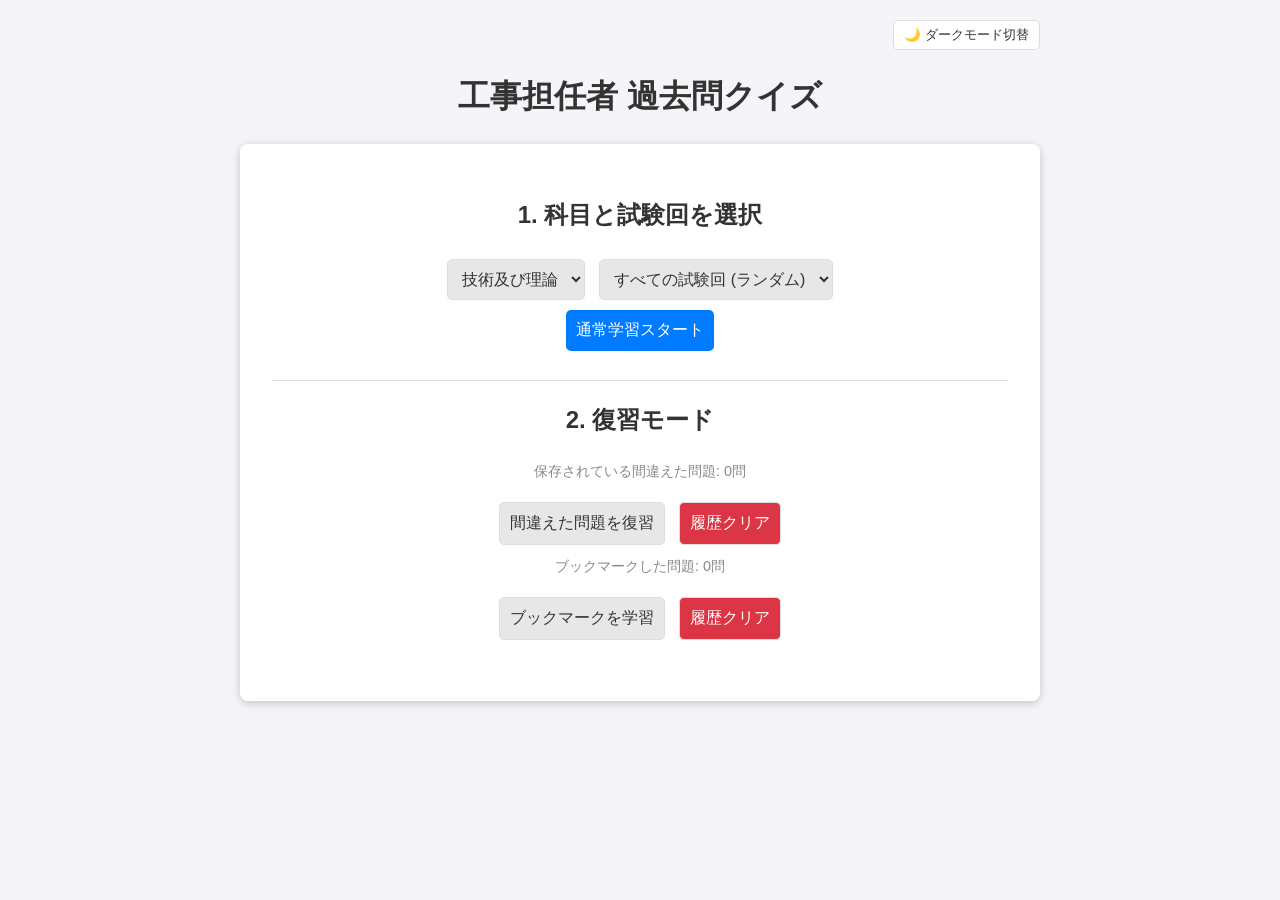
<file: index.html>
<!DOCTYPE html>
<html lang="ja">

<head>
  <meta charset="UTF-8">
  <meta name="viewport" content="width=device-width, initial-scale=1.0">
  <title>工事担任者 過去問クイズ</title>
  <link rel="stylesheet" href="style.css">
</head>

<body>

  <div id="top-bar">
    <button id="theme-toggle">🌙 ダークモード切替</button>
  </div>

  <h1>工事担任者 過去問クイズ</h1>

  <div id="quiz-container">
    <p id="loading-message">問題データを読み込み中...</p>
    <p id="loading-error" class="hidden">問題データの読み込みに失敗しました。再読み込みしてください。</p>

    <div id="menu-area" class="hidden">
      <div class="menu-section">
        <h2>1. 科目と試験回を選択</h2>
        <select id="subject-select">
          <option value="tech">技術及び理論</option>
          <option value="law">法規</option>
        </select>
        <select id="iteration-select">
          <option value="all">すべての試験回 (ランダム)</option>
        </select>
        <br>
        <button class="btn-primary" id="start-normal-btn">通常学習スタート</button>
      </div>

      <hr style="border: 0; border-top: 1px solid var(--btn-border); margin: 20px 0;">

      <div class="menu-section">
        <h2>2. 復習モード</h2>
        <p class="data-stats">保存されている間違えた問題: <span id="mistake-count">0</span>問</p>
        <button id="start-mistakes-btn">間違えた問題を復習</button>
        <button class="btn-danger" id="clear-mistakes-btn">履歴クリア</button>

        <p class="data-stats">ブックマークした問題: <span id="bookmark-count">0</span>問</p>
        <button id="start-bookmarks-btn">ブックマークを学習</button>
        <button class="btn-danger" id="clear-bookmarks-btn">履歴クリア</button>
      </div>
    </div>

    <div id="quiz-area" class="hidden">
      <div id="stats-bar">
        <span>第 <span id="current-q-num">1</span> 問 / 全 <span id="total-q-num">10</span> 問</span>
        <span>正解: <span id="correct-count">0</span> (<span id="accuracy-rate">0.0</span>%)</span>
      </div>
      <div id="progress-container">
        <div id="progress-bar"></div>
      </div>

      <div id="question-header">
        <p id="question-year"></p>
        <button id="bookmark-btn">★ ブックマーク</button>
      </div>
      <p id="question-text"></p>

      <div id="options-area"></div>

      <div id="controls">
        <button id="submit-btn" disabled>解答する</button>
        <button id="next-btn" class="hidden">次の問題へ</button>
      </div>
      <div id="feedback-area" class="hidden"></div>
    </div>

    <div id="result-area" class="hidden">
      <h2>結果発表</h2>
      <h3 id="score-text"></h3>
      <p id="result-detail"></p>
      <button class="btn-primary" id="return-menu-btn">メニューへ戻る</button>
    </div>
  </div>

  <script src="app.js"></script>
</body>

</html>
</file>
<file: style.css>
:root {
  --bg-color: #f4f4f9;
  --text-color: #333;
  --container-bg: #fff;
  --btn-bg: #e7e7e7;
  --btn-hover: #dcdcdc;
  --btn-border: #ddd;
  --primary-color: #007bff;
  --primary-hover: #0056b3;
  --correct-bg: #d4edda;
  --correct-border: #28a745;
  --incorrect-bg: #f8d7da;
  --incorrect-border: #dc3545;
}

body.dark-theme {
  --bg-color: #121212;
  --text-color: #e0e0e0;
  --container-bg: #1e1e1e;
  --btn-bg: #2d2d2d;
  --btn-hover: #3d3d3d;
  --btn-border: #444;
  --primary-color: #3a86ff;
  --primary-hover: #256ce1;
  --correct-bg: #1e4620;
  --correct-border: #2ea043;
  --incorrect-bg: #5c1e1e;
  --incorrect-border: #da3633;
}

body {
  font-family: sans-serif;
  line-height: 1.6;
  max-width: 800px;
  margin: 20px auto;
  padding: 0 15px;
  background-color: var(--bg-color);
  color: var(--text-color);
  transition: background-color 0.3s, color 0.3s;
}

h1,
h2,
h3 {
  text-align: center;
}

#top-bar {
  display: flex;
  justify-content: flex-end;
  margin-bottom: 10px;
}

#theme-toggle {
  padding: 5px 10px;
  cursor: pointer;
  border-radius: 5px;
  border: 1px solid var(--btn-border);
  background-color: var(--container-bg);
  color: var(--text-color);
}

#quiz-container {
  background-color: var(--container-bg);
  padding: 2em;
  border-radius: 8px;
  box-shadow: 0 2px 10px rgba(0, 0, 0, 0.2);
  transition: background-color 0.3s;
}

/* Menu Area */
.menu-section {
  margin-bottom: 1.5em;
  text-align: center;
}

.menu-section select,
.menu-section button {
  padding: 10px;
  margin: 5px;
  font-size: 1em;
  border-radius: 5px;
  border: 1px solid var(--btn-border);
  background-color: var(--btn-bg);
  color: var(--text-color);
  cursor: pointer;
}

.menu-section button:hover {
  background-color: var(--btn-hover);
}

.btn-primary {
  background-color: var(--primary-color) !important;
  color: white !important;
  border: none !important;
}

.btn-primary:hover {
  background-color: var(--primary-hover) !important;
}

.btn-danger {
  background-color: #dc3545 !important;
  color: white !important;
}

.data-stats {
  font-size: 0.9em;
  color: #888;
  margin-top: 5px;
}

/* Quiz Area */
#stats-bar {
  display: flex;
  justify-content: space-between;
  font-size: 0.9em;
  margin-bottom: 10px;
  font-weight: bold;
}

#progress-container {
  width: 100%;
  background-color: var(--btn-bg);
  border-radius: 5px;
  height: 10px;
  margin-bottom: 20px;
  overflow: hidden;
}

#progress-bar {
  height: 100%;
  background-color: var(--primary-color);
  width: 0%;
  transition: width 0.3s;
}

#question-header {
  display: flex;
  justify-content: space-between;
  align-items: center;
  border-bottom: 2px solid var(--btn-border);
  padding-bottom: 10px;
  margin-bottom: 15px;
}

#question-year {
  font-weight: bold;
  margin: 0;
}

#bookmark-btn {
  background: none;
  border: 1px solid var(--btn-border);
  padding: 5px 10px;
  border-radius: 5px;
  cursor: pointer;
  color: var(--text-color);
  display: flex;
  align-items: center;
  gap: 5px;
}

#bookmark-btn.bookmarked {
  color: #ffc107;
  border-color: #ffc107;
  background-color: rgba(255, 193, 7, 0.1);
}

#question-text {
  white-space: pre-wrap;
  font-size: 1.1em;
  margin-bottom: 1.5em;
}

#options-area button {
  display: block;
  width: 100%;
  padding: 1em;
  margin-bottom: 0.5em;
  text-align: left;
  background-color: var(--btn-bg);
  color: var(--text-color);
  border: 2px solid var(--btn-border);
  border-radius: 5px;
  cursor: pointer;
  transition: all 0.2s;
}

#options-area button:hover:not(:disabled) {
  background-color: var(--btn-hover);
}

#options-area button.selected {
  border-color: var(--primary-color);
  background-color: rgba(0, 123, 255, 0.1);
}

#options-area button.correct {
  border-color: var(--correct-border);
  background-color: var(--correct-bg);
}

#options-area button.incorrect {
  border-color: var(--incorrect-border);
  background-color: var(--incorrect-bg);
}

#feedback-area {
  margin-top: 1.5em;
  padding: 1em;
  border-radius: 5px;
}

.feedback-correct {
  background-color: var(--correct-bg);
  border: 1px solid var(--correct-border);
}

.feedback-incorrect {
  background-color: var(--incorrect-bg);
  border: 1px solid var(--incorrect-border);
}

#controls {
  text-align: center;
  margin-top: 1.5em;
}

#controls button {
  padding: 0.8em 1.5em;
  font-size: 1em;
  cursor: pointer;
  border-radius: 5px;
  border: none;
}

#submit-btn {
  background-color: var(--btn-bg);
  color: var(--text-color);
  border: 1px solid var(--btn-border);
}

#submit-btn:not(:disabled) {
  background-color: var(--primary-color);
  color: white;
}

#next-btn {
  background-color: var(--primary-color);
  color: white;
}

#result-area {
  text-align: center;
}

#result-area button {
  margin-top: 20px;
  padding: 10px 20px;
  font-size: 1em;
}

#loading-error {
  text-align: center;
  color: var(--incorrect-border);
}

.hidden {
  display: none !important;
}
</file>
